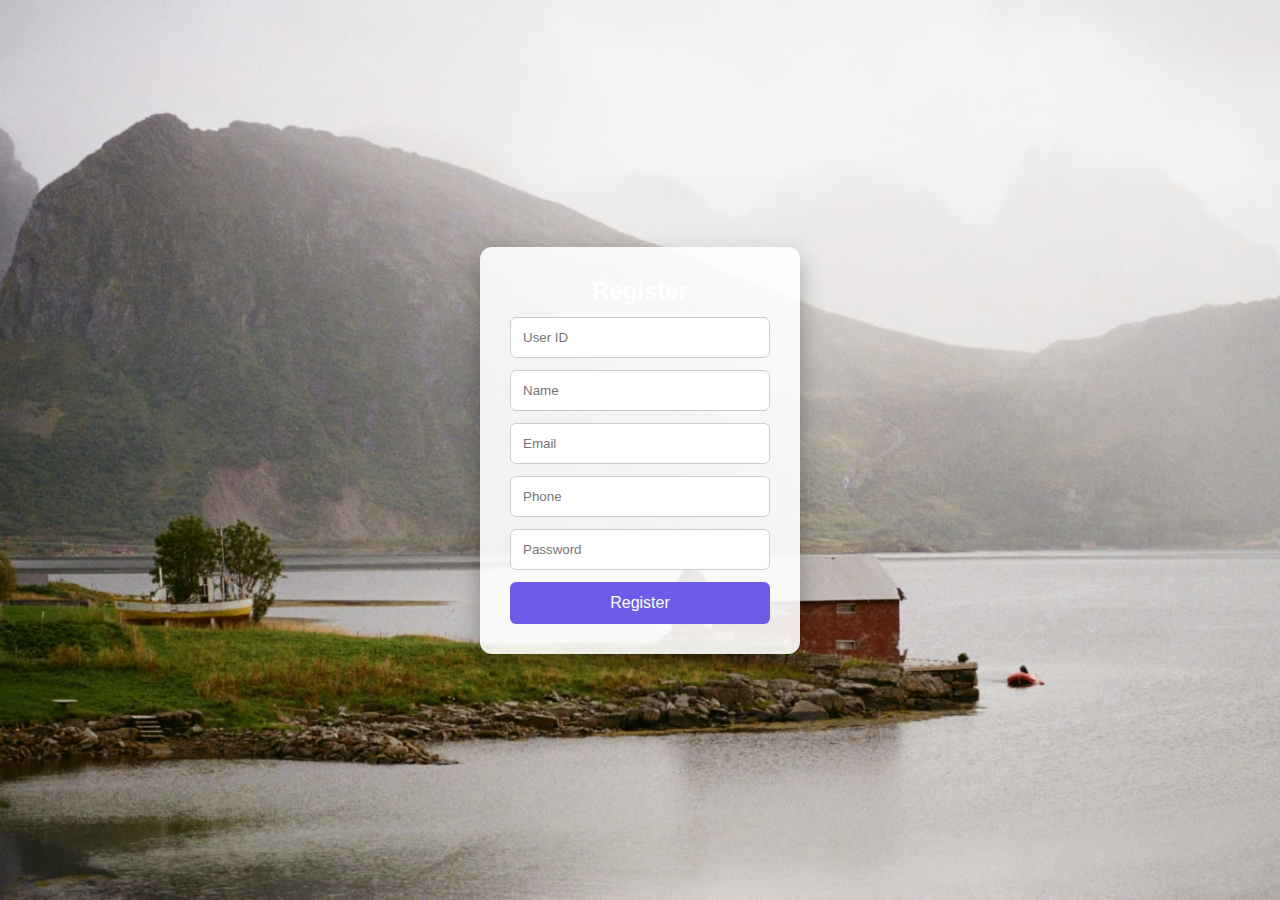
<file: index.html>
<!DOCTYPE html>
<html lang="en">
<head>
    <meta charset="UTF-8">
    <meta name="viewport" content="width=device-width, initial-scale=1.0">
    <title>Register | StreamPlatform</title>
    <link rel="stylesheet" href="style.css">
</head>
<body class="auth-page">

<div class="login-box">

<h2>Register</h2>

<input type="text" id="userid" placeholder="User ID">
<input type="text" id="username" placeholder="Name">
<input type="email" id="email" placeholder="Email">
<input type="text" id="phone" placeholder="Phone">
<input type="password" id="password" placeholder="Password">

<button onclick="register()">Register</button>

</div>

<script src="script.js"></script>
</body>
</html>
</file>
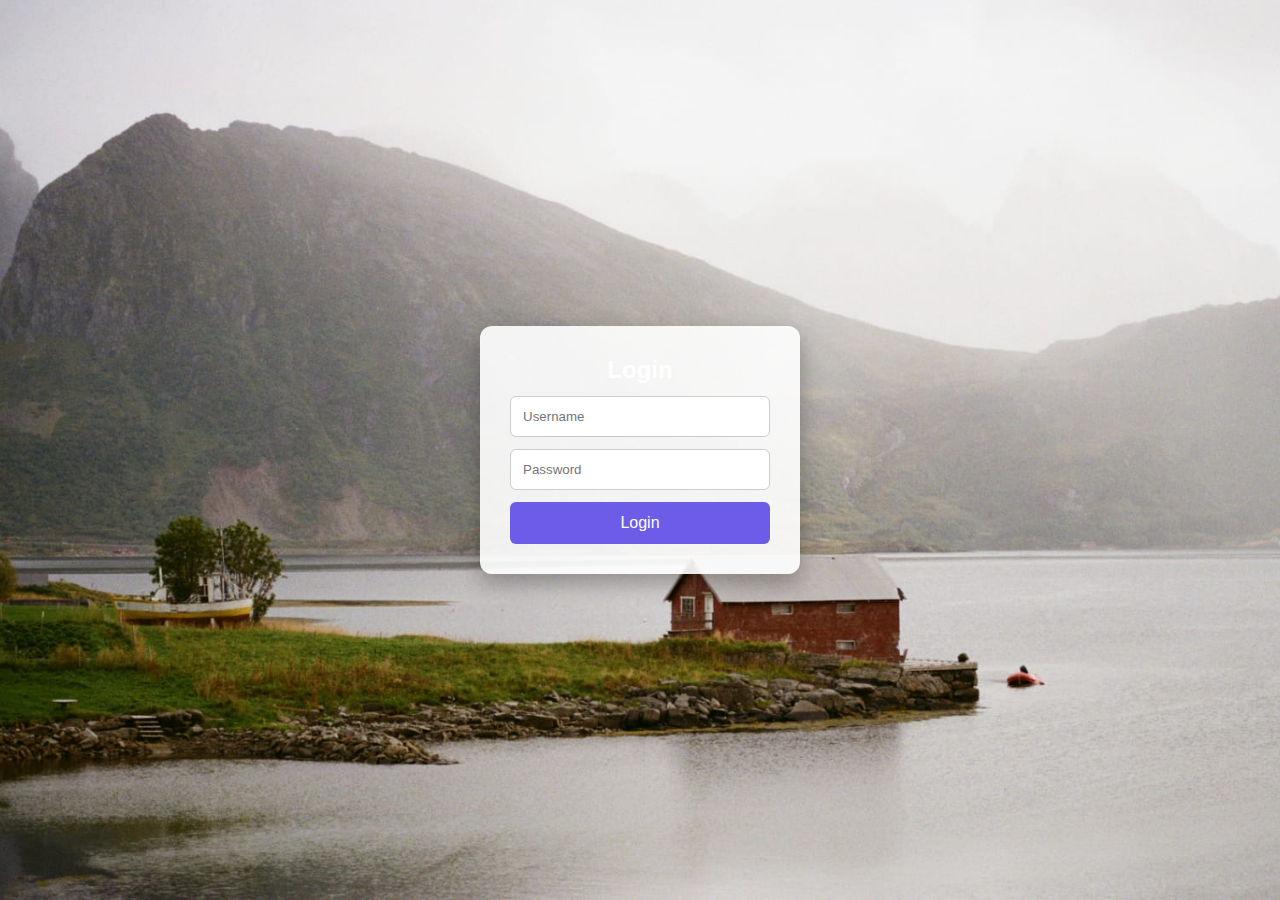
<file: home.html>
<!DOCTYPE html>
<html>
<head>
  <title>Home</title>
  <link rel="stylesheet" href="style.css">
</head>

<body>

<div class="container">

  <!-- Sidebar -->
  <div class="sidebar">
    <h2>Movie</h2>
    <p>Home</p>
    <p>Browse</p>
    <p>Trending</p>
    <p>Saved</p>
  </div>

  <!-- Main Content -->
  <div class="main">

    <!-- Hero Banner -->
    <div class="hero">
        <h2 id="welcome"></h2>
<button class="logout-btn"onclick="logout()">Logout</button>
      <h1>Movie Platform 🎬</h1>
      <p>Discover amazing movies</p>
      <input type="text" id="search" placeholder="Search movies...">
    </div>

    <!-- Movie Container -->
    <div id="movie-container"></div>

  </div>

</div>

<script src="movie.js"></script>

</body>
</html>
</file>
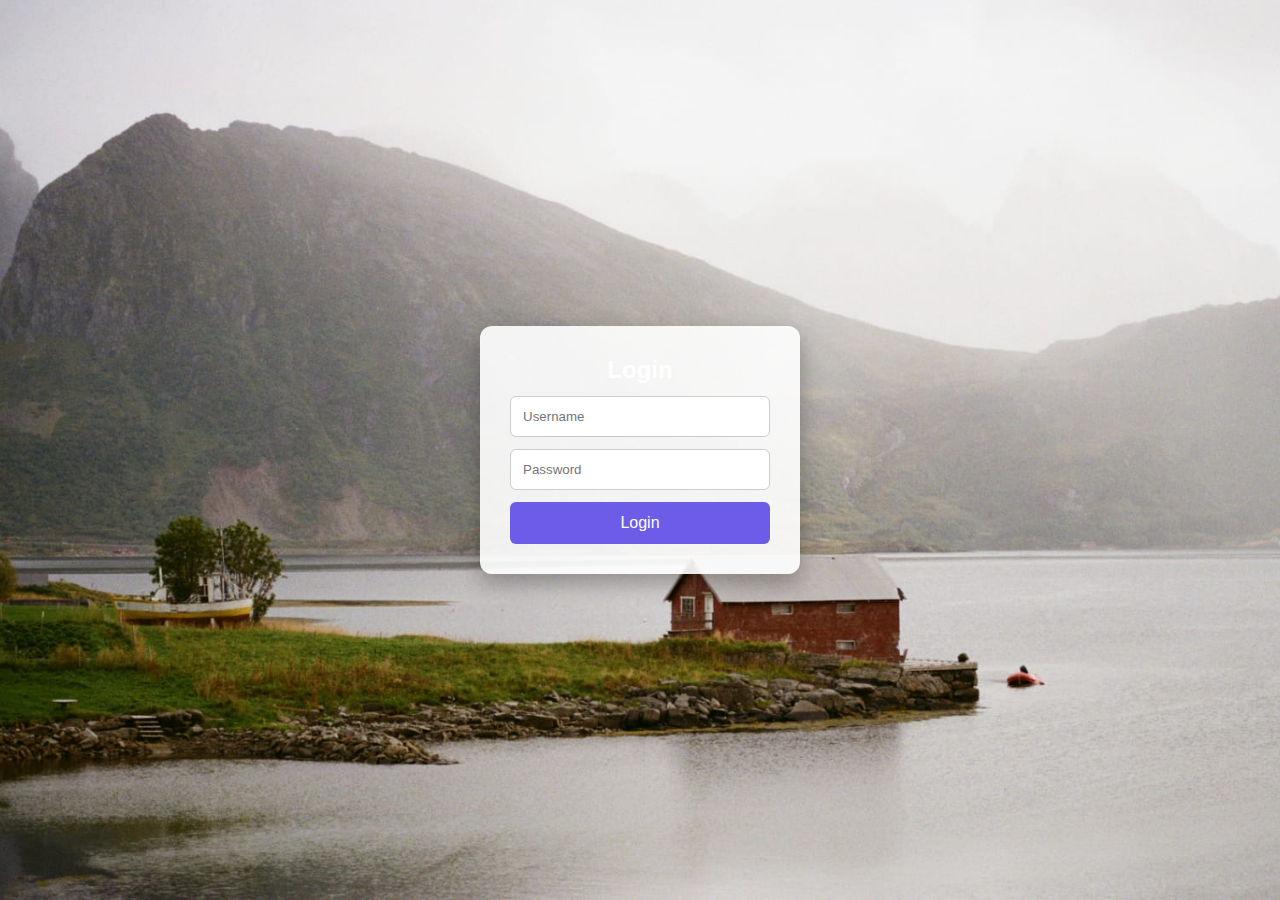
<file: login.html>
<!DOCTYPE html>
<html lang="en">
<head>
    <meta charset="UTF-8">
    <meta name="viewport" content="width=device-width, initial-scale=1.0">
    <title>Modern Login Page</title>
    <link rel="stylesheet" href="style.css">
</head>
<body class="auth-page">

<div class="login-box">

<h2>Login</h2>

<input type="text" id="username" placeholder="Username">
<input type="password" id="password" placeholder="Password">

<button onclick="login()">Login</button>

</div>

<script src="script.js"></script>
</body>
</body>
</html>
</file>
<file: style.css>
/* RESET */
*{
  margin:0;
  padding:0;
  box-sizing:border-box;
  font-family: Arial, sans-serif;
}

/* ===== LOGIN + REGISTER BACKGROUND ===== */
.auth-page{
  min-height:100vh;
  background:url("images/bg.jpeg") no-repeat center center fixed;
  background-size:cover;

  display:flex;
  justify-content:center;
  align-items:center;
}

/* form style */
form,
.login-box{
  background:rgba(255,255,255,0.9);
  padding:30px;
  border-radius:12px;
  box-shadow:0 10px 25px rgba(0,0,0,0.3);
  width:320px;
  text-align:center;
}

/* inputs */
input{
  display:block;
  width:100%;
  padding:10px;
  margin:10px 0;
}

/* button */
button{
  width:100%;
  padding:12px;
  border:none;
  background:#6c5ce7;
  color:white;
  border-radius:6px;
  font-size:16px;
  cursor:pointer;
}
  
/* form box */
.login-box{
  background: rgba(255,255,255,0.9);
  padding: 30px;
  border-radius: 12px;
  width: 320px;
  text-align: center;
}

/* inputs one below another */
.login-box input{
  display:block;
  width:100%;
  padding:12px;
  margin:12px 0;
  border-radius:6px;
  border:1px solid #ccc;
}

/* button */
.login-box button{
  width:100%;
  padding:12px;
  border:none;
  border-radius:6px;
  background:#6c5ce7;
  color:white;
  cursor:pointer;
}
button:hover{
  background:#5a4bd6;
}

/* ===== HOME PAGE LAYOUT (NETFLIX STYLE) ===== */
/* home page background fix */
body {
  background: #000;
  color: white;
}
/* override center layout only for home page */
.container{
  display:flex;
  width:100%;
  min-height:100vh;
}

/* sidebar */
.sidebar{
  width:200px;
  height:100vh;
  background:#111;
}

.sidebar h2{
  color:red;
  margin-bottom:20px;
}

.sidebar p{
  margin:15px 0;
  cursor:pointer;
}

/* main content */
.main{
  flex:1;
  padding:20px;
  background:#000;
  color:white;
}

/* hero banner */
.hero{
  background:url("https://image.tmdb.org/t/p/original/5PSMmZsNYikXpxi16BYzJ16611.jpg");
  background-size:cover;
  padding:80px 20px;
  border-radius:10px;
}

/* search box */
#search{
  padding:10px;
  width:250px;
  margin-top:20px;
}

/* movie grid */
#movie-container{
  display:grid;
  grid-template-columns:repeat(auto-fit,minmax(200px,1fr));
  gap:20px;
  margin-top:30px;
}

/* movie card */
.movie{
  background:#111;
  padding:10px;
  border-radius:10px;
  text-align:center;
}

.movie img{
  width:100%;
  border-radius:8px;
}
/* logout button small size */
.logout-btn{
  width: auto !important;
  display: inline-block !important;
  padding: 8px 15px !important;
  font-size: 14px !important;
  margin-top: 10px;
}
</file>
